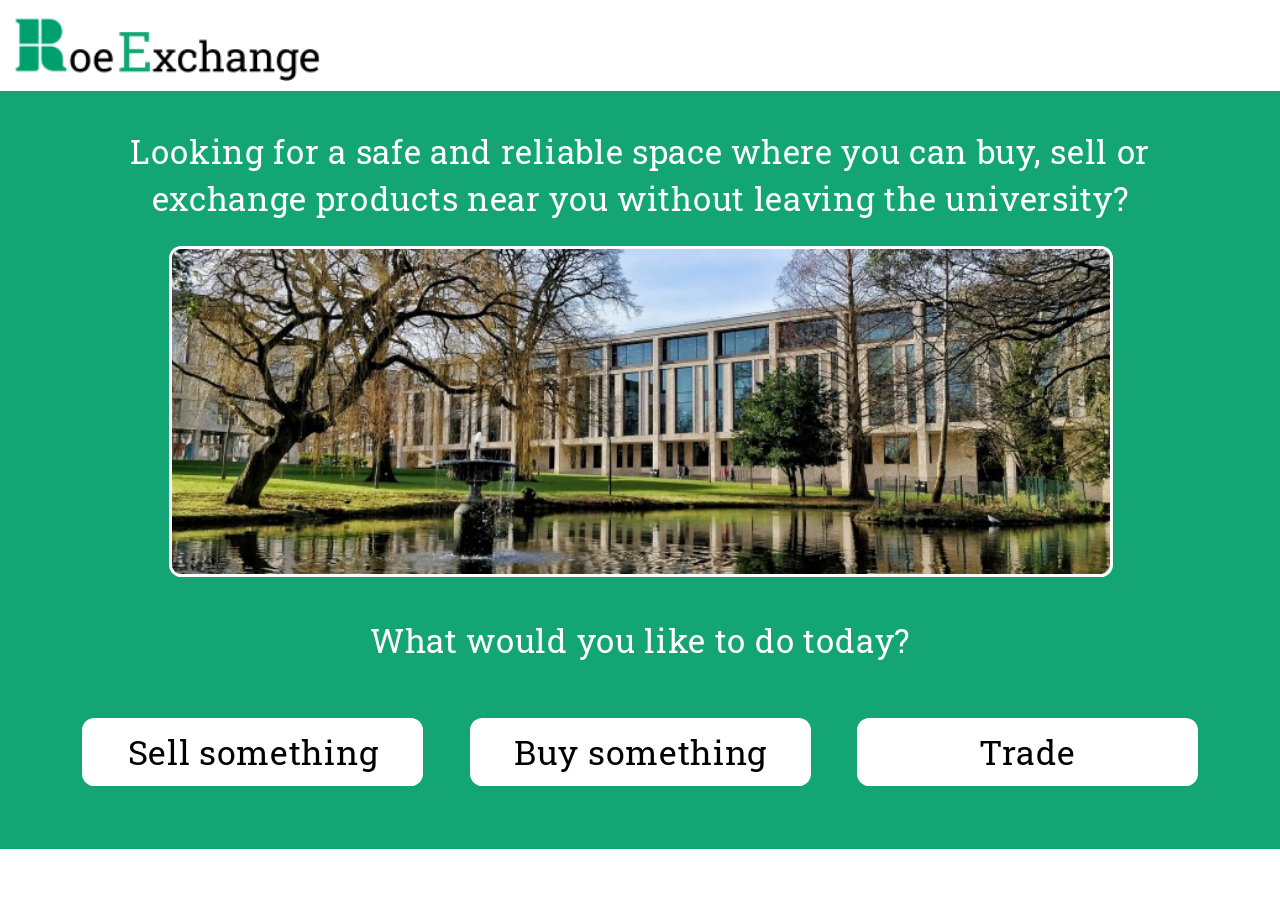
<file: index.html>
<!DOCTYPE html>
<html lang="en">
<head>
  <meta charset="UTF-8">
  <meta name="viewport" content="width=device-width, initial-scale=1.0">
  <title>RoeExchange | Buy, sell and trade at Roehampton</title>
  <link rel="icon" href="images/logo.png">
  <link rel="preconnect" href="https://fonts.googleapis.com">
  <link href="https://fonts.googleapis.com/css2?family=Roboto+Slab:wght@400;500&display=swap" rel="stylesheet">
  <link rel="stylesheet" href="css/styles.css">
</head>
<body data-w="1040" data-h="690">
  <div class="screen">
    <header class="bar" style="height: 74px;">
      <a href="index.html"><img class="logo" src="images/logo.png" alt="RoeExchange" style="left: 10px; top: 12px; width: 255px;"></a>
    </header>

    <p class="a c" style="left: 0; top: 104px; width: 1040px; font-size: 27px; line-height: 38px;">
      Looking for a safe and reliable space where you can buy, sell or<br>
      exchange products near you without leaving the university?
    </p>

    <div class="box" style="left: 137px; top: 200px; width: 767px; height: 269px; border: 3px solid #fff; border-radius: 10px;">
      <img src="images/campus.jpg" alt="University of Roehampton campus by the lake">
    </div>

    <p class="a c" style="left: 0; top: 501px; width: 1040px; font-size: 27px; line-height: 38px;">What would you like to do today?</p>

    <a href="sell.html" class="btn btn-w" data-needs-account style="left: 67px; top: 583px; width: 277px; height: 56px; border-radius: 10px; font-size: 28px;">Sell something</a>
    <a href="store.html" class="btn btn-w" data-needs-account style="left: 382px; top: 583px; width: 277px; height: 56px; border-radius: 10px; font-size: 28px;">Buy something</a>
    <a href="trade.html" class="btn btn-w" data-needs-account style="left: 696px; top: 583px; width: 277px; height: 56px; border-radius: 10px; font-size: 28px;">Trade</a>
  </div>

  <script src="js/main.js"></script>
</body>
</html>
</file>
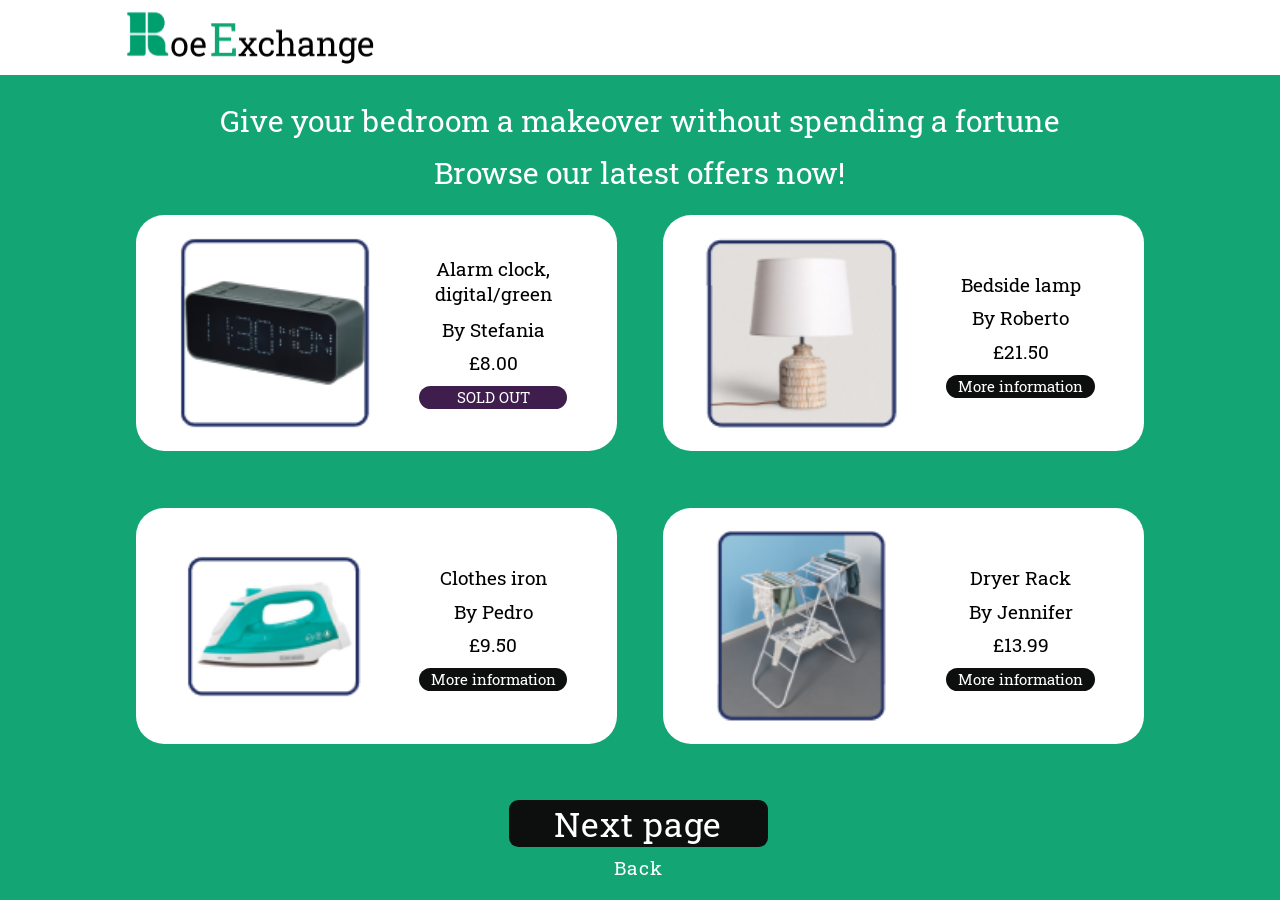
<file: bedroom.html>
<!DOCTYPE html>
<html lang="en">
<head>
  <meta charset="UTF-8">
  <meta name="viewport" content="width=device-width, initial-scale=1.0">
  <title>Bedroom | RoeExchange</title>
  <link rel="icon" href="images/logo.png">
  <link rel="preconnect" href="https://fonts.googleapis.com">
  <link href="https://fonts.googleapis.com/css2?family=Roboto+Slab:wght@400;500&display=swap" rel="stylesheet">
  <link rel="stylesheet" href="css/styles.css">
</head>
<body data-w="674" data-h="577">
  <div class="screen">
    <header class="bar" style="height: 48px;">
      <a href="index.html"><img class="logo" src="images/logo.png" alt="RoeExchange" style="left: 6px; top: 6px; width: 164px;"></a>
    </header>

    <h1 class="a c tight nowrap" style="left: 0; top: 61px; width: 674px; font-size: 19.5px; font-weight: 400; line-height: 33px;">Give your bedroom a makeover without spending a fortune<br>Browse our latest offers now!</h1>

    <article class="card" style="left: 14px; top: 138px;">
      <div class="pic"><img src="images/alarm-clock.png" alt="Digital alarm clock"></div>
      <div class="info">
        <h2 style="font-size: 12.5px; font-weight: 400; line-height: 16px; margin-bottom: 4px;">Alarm clock,<br>digital/green</h2>
        <p>By Stefania</p>
        <p>&pound;8.00</p>
        <span class="btn btn-sold">Sold out</span>
      </div>
    </article>
    <article class="card" style="left: 352px; top: 138px;">
      <div class="pic"><img src="images/lamp.png" alt="Bedside lamp with ceramic base"></div>
      <div class="info">
        <h2 style="font-size: 12.5px; font-weight: 400;">Bedside lamp</h2>
        <p>By Roberto</p>
        <p>&pound;21.50</p>
        <a href="product.html?id=lamp" class="btn btn-b">More information</a>
      </div>
    </article>
    <article class="card" style="left: 14px; top: 326px;">
      <div class="pic"><img src="images/iron.png" alt="Turquoise clothes iron"></div>
      <div class="info">
        <h2 style="font-size: 12.5px; font-weight: 400;">Clothes iron</h2>
        <p>By Pedro</p>
        <p>&pound;9.50</p>
        <a href="product.html?id=iron" class="btn btn-b">More information</a>
      </div>
    </article>
    <article class="card" style="left: 352px; top: 326px;">
      <div class="pic"><img src="images/dryer-rack.png" alt="Folding clothes dryer rack"></div>
      <div class="info">
        <h2 style="font-size: 12.5px; font-weight: 400;">Dryer Rack</h2>
        <p>By Jennifer</p>
        <p>&pound;13.99</p>
        <a href="product.html?id=dryer-rack" class="btn btn-b">More information</a>
      </div>
    </article>
    <a href="clothing.html" class="btn btn-b" style="left: 253px; top: 513px; width: 166px; height: 30px; border-radius: 6px; font-size: 22px;">Next page</a>
    <a href="store.html" class="a c small-link" style="left: 286px; top: 549px; width: 100px; font-size: 12px; line-height: 15px;">Back</a>
  </div>

  <script src="js/main.js"></script>
</body>
</html>
</file>
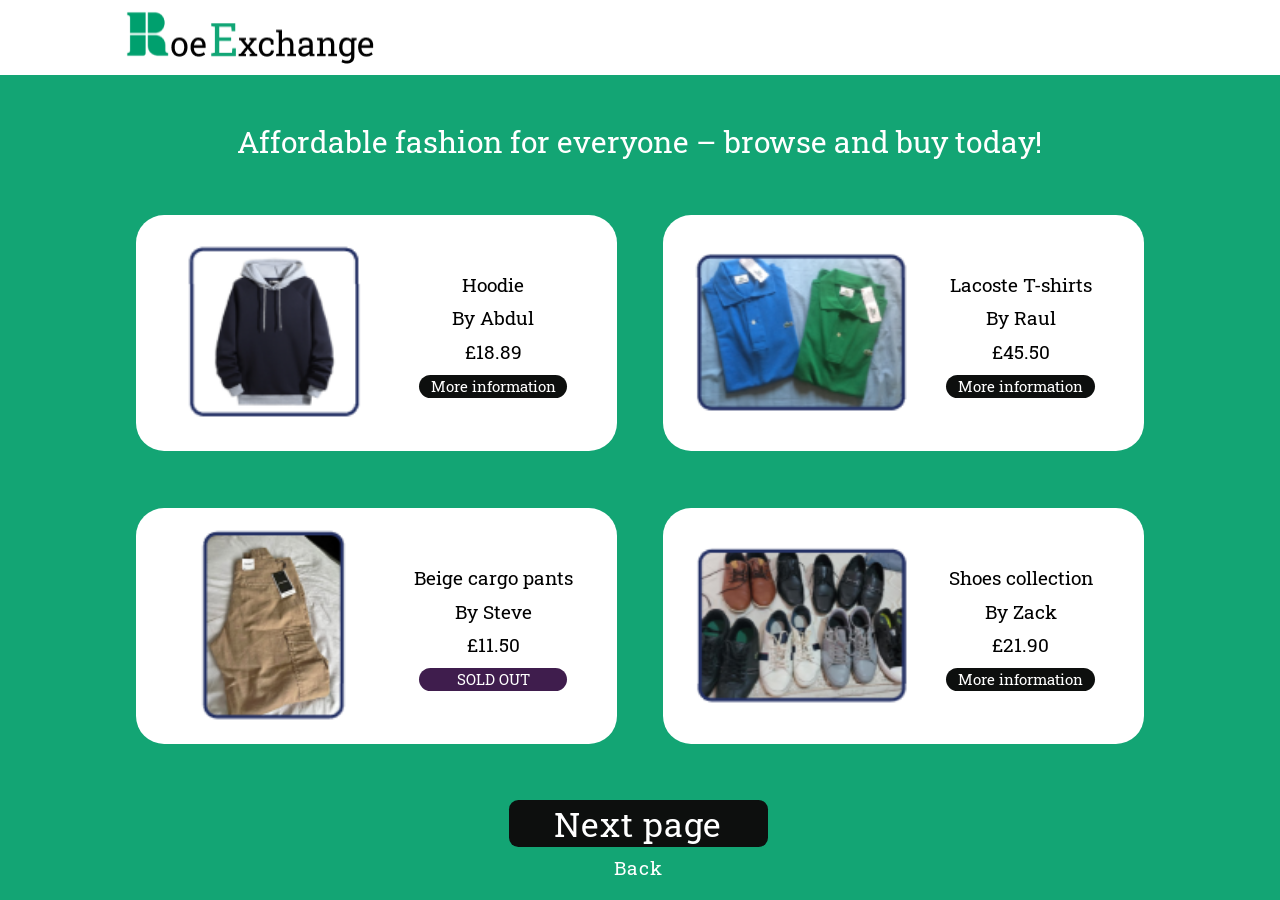
<file: clothing.html>
<!DOCTYPE html>
<html lang="en">
<head>
  <meta charset="UTF-8">
  <meta name="viewport" content="width=device-width, initial-scale=1.0">
  <title>Clothing | RoeExchange</title>
  <link rel="icon" href="images/logo.png">
  <link rel="preconnect" href="https://fonts.googleapis.com">
  <link href="https://fonts.googleapis.com/css2?family=Roboto+Slab:wght@400;500&display=swap" rel="stylesheet">
  <link rel="stylesheet" href="css/styles.css">
</head>
<body data-w="674" data-h="577">
  <div class="screen">
    <header class="bar" style="height: 48px;">
      <a href="index.html"><img class="logo" src="images/logo.png" alt="RoeExchange" style="left: 6px; top: 6px; width: 164px;"></a>
    </header>

    <h1 class="a c tight nowrap" style="left: 0; top: 79px; width: 674px; font-size: 19.5px; font-weight: 400; line-height: 24px;">Affordable fashion for everyone &ndash; browse and buy today!</h1>

    <article class="card" style="left: 14px; top: 138px;">
      <div class="pic"><img src="images/hoodie.png" alt="Navy hoodie with grey hood"></div>
      <div class="info">
        <h2 style="font-size: 12.5px; font-weight: 400;">Hoodie</h2>
        <p>By Abdul</p>
        <p>&pound;18.89</p>
        <a href="product.html?id=hoodie" class="btn btn-b">More information</a>
      </div>
    </article>
    <article class="card" style="left: 352px; top: 138px;">
      <div class="pic"><img src="images/lacoste.png" alt="Blue and green Lacoste polo shirts"></div>
      <div class="info">
        <h2 style="font-size: 12.5px; font-weight: 400;">Lacoste T-shirts</h2>
        <p>By Raul</p>
        <p>&pound;45.50</p>
        <a href="product.html?id=lacoste" class="btn btn-b">More information</a>
      </div>
    </article>
    <article class="card" style="left: 14px; top: 326px;">
      <div class="pic"><img src="images/cargo-pants.png" alt="Beige cargo trousers"></div>
      <div class="info">
        <h2 style="font-size: 12.5px; font-weight: 400;">Beige cargo pants</h2>
        <p>By Steve</p>
        <p>&pound;11.50</p>
        <span class="btn btn-sold">Sold out</span>
      </div>
    </article>
    <article class="card" style="left: 352px; top: 326px;">
      <div class="pic"><img src="images/shoes.png" alt="A collection of shoes"></div>
      <div class="info">
        <h2 style="font-size: 12.5px; font-weight: 400;">Shoes collection</h2>
        <p>By Zack</p>
        <p>&pound;21.90</p>
        <a href="product.html?id=shoes" class="btn btn-b">More information</a>
      </div>
    </article>
    <a href="gadgets.html" class="btn btn-b" style="left: 253px; top: 513px; width: 166px; height: 30px; border-radius: 6px; font-size: 22px;">Next page</a>
    <a href="store.html" class="a c small-link" style="left: 286px; top: 549px; width: 100px; font-size: 12px; line-height: 15px;">Back</a>
  </div>

  <script src="js/main.js"></script>
</body>
</html>
</file>
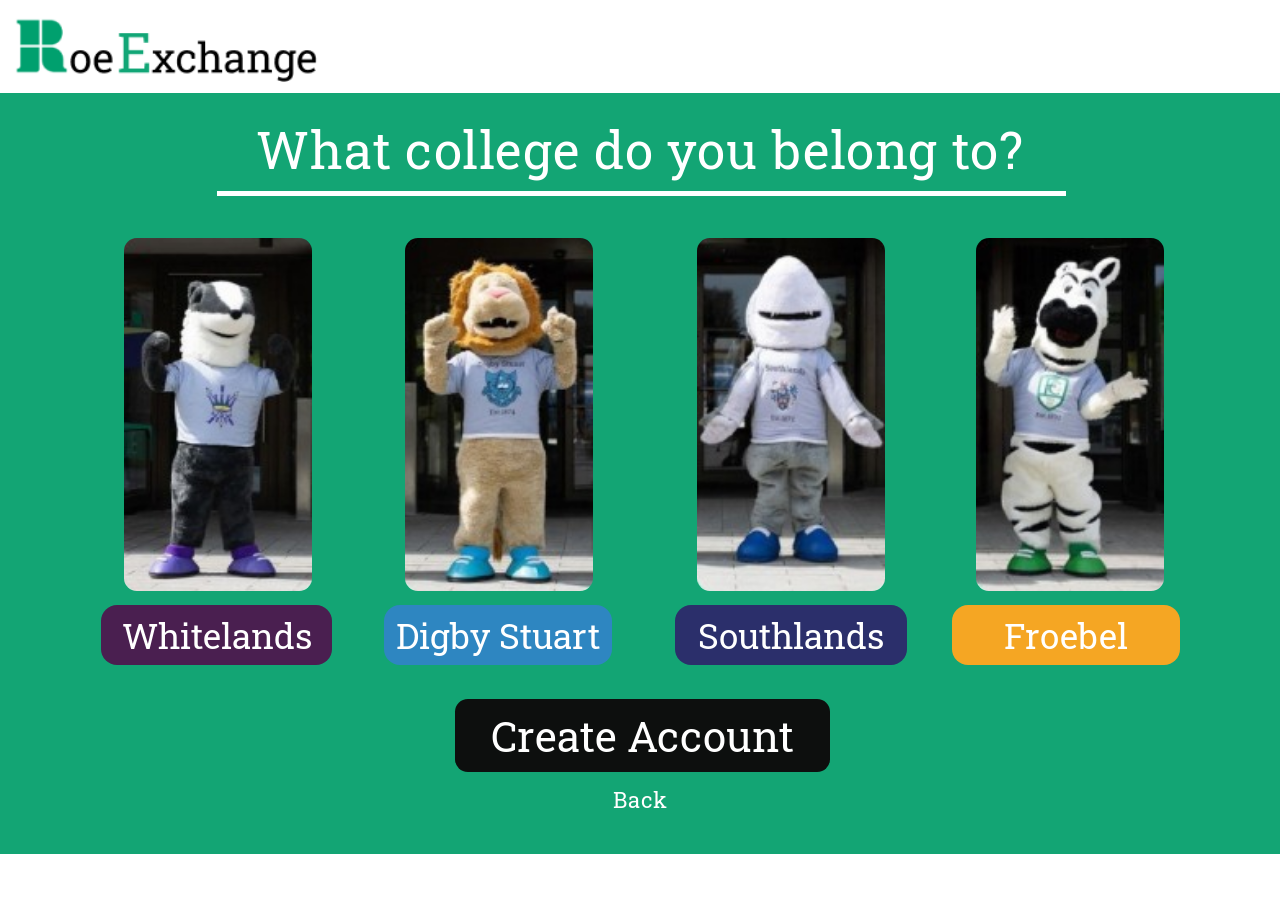
<file: college.html>
<!DOCTYPE html>
<html lang="en">
<head>
  <meta charset="UTF-8">
  <meta name="viewport" content="width=device-width, initial-scale=1.0">
  <title>Your college | RoeExchange</title>
  <link rel="icon" href="images/logo.png">
  <link rel="preconnect" href="https://fonts.googleapis.com">
  <link href="https://fonts.googleapis.com/css2?family=Roboto+Slab:wght@400;500&display=swap" rel="stylesheet">
  <link rel="stylesheet" href="css/styles.css">
</head>
<body data-w="797" data-h="532">
  <div class="screen">
    <header class="bar" style="height: 58px;">
      <a href="index.html"><img class="logo" src="images/logo.png" alt="RoeExchange" style="left: 8px; top: 10px; width: 193px;"></a>
    </header>

    <h1 class="a c" style="left: 0; top: 73px; width: 797px; font-size: 32px; font-weight: 400; line-height: 40px;">What college do you belong to?</h1>
    <div class="line" style="left: 135px; top: 119px; width: 529px; height: 3px;"></div>

    <form id="college-form" novalidate>
      <button type="button" class="college" data-college="Whitelands" style="left: 63px; top: 148px; width: 144px; height: 266px;">
        <img src="images/college-whitelands.jpg" alt="Whitelands mascot, a badger" style="left: 14px;">
        <span class="c-whitelands">Whitelands</span>
      </button>
      <button type="button" class="college" data-college="Digby Stuart" style="left: 239px; top: 148px; width: 142px; height: 266px;">
        <img src="images/college-digby.jpg" alt="Digby Stuart mascot, a lion" style="left: 13px;">
        <span class="c-digby">Digby Stuart</span>
      </button>
      <button type="button" class="college" data-college="Southlands" style="left: 420px; top: 148px; width: 145px; height: 266px;">
        <img src="images/college-southlands.jpg" alt="Southlands mascot, a shark" style="left: 14px;">
        <span class="c-southlands">Southlands</span>
      </button>
      <button type="button" class="college" data-college="Froebel" style="left: 593px; top: 148px; width: 142px; height: 266px;">
        <img src="images/college-froebel.jpg" alt="Froebel mascot, a zebra" style="left: 15px;">
        <span class="c-froebel">Froebel</span>
      </button>

      <button type="submit" class="btn btn-b" style="left: 283px; top: 435px; width: 234px; height: 46px; border-radius: 8px; font-size: 26px;">Create Account</button>
      <a href="details.html" class="a c small-link" data-keep-next style="left: 349px; top: 489px; width: 100px; font-size: 14px; line-height: 18px;">Back</a>

      <p class="a c form-error" style="left: 0; top: 512px; width: 797px; font-size: 12px;">Please choose your college.</p>
    </form>
  </div>

  <script src="js/main.js"></script>
</body>
</html>
</file>
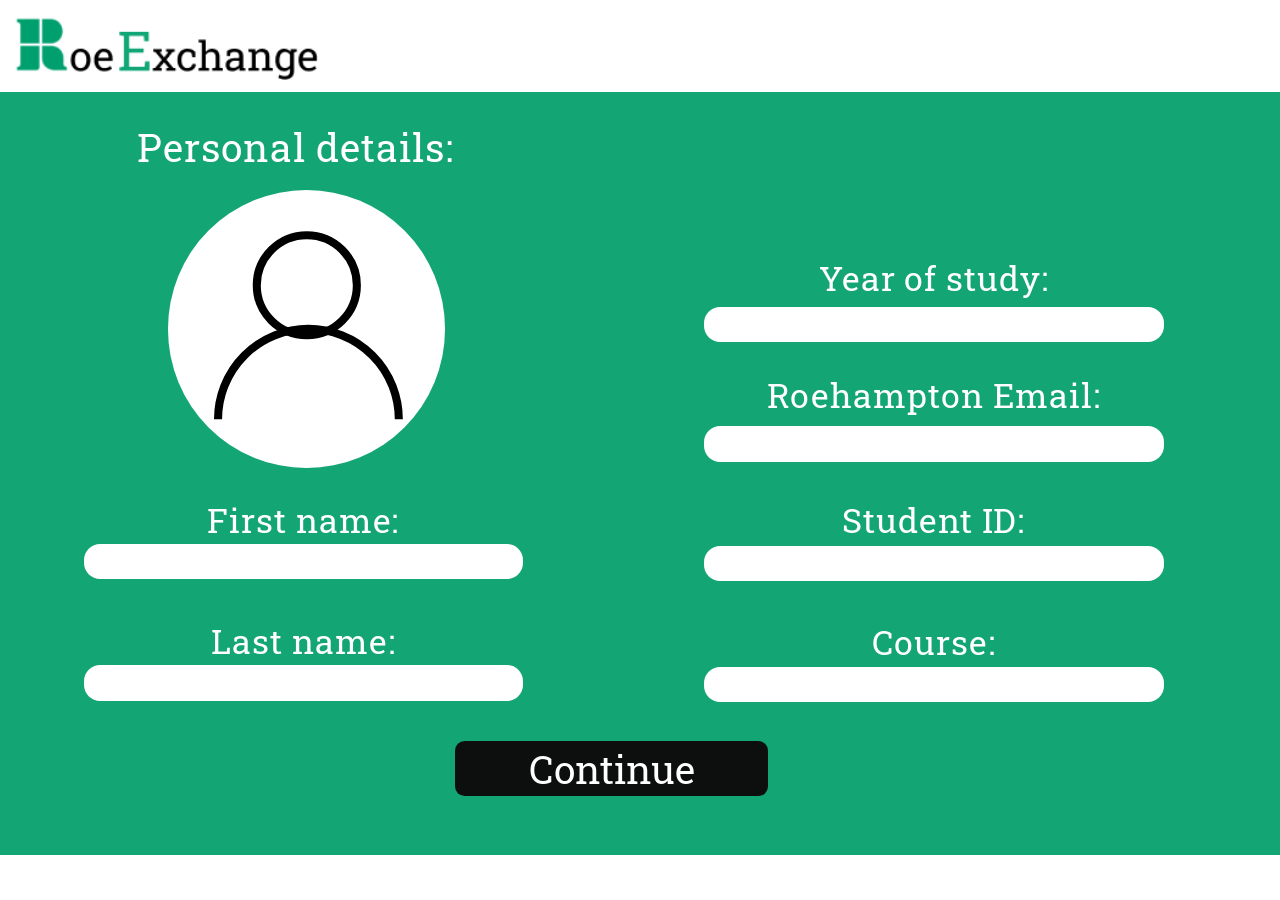
<file: details.html>
<!DOCTYPE html>
<html lang="en">
<head>
  <meta charset="UTF-8">
  <meta name="viewport" content="width=device-width, initial-scale=1.0">
  <title>Personal details | RoeExchange</title>
  <link rel="icon" href="images/logo.png">
  <link rel="preconnect" href="https://fonts.googleapis.com">
  <link href="https://fonts.googleapis.com/css2?family=Roboto+Slab:wght@400;500&display=swap" rel="stylesheet">
  <link rel="stylesheet" href="css/styles.css">
</head>
<body data-w="793" data-h="530">
  <div class="screen">
    <header class="bar" style="height: 57px;">
      <a href="index.html"><img class="logo" src="images/logo.png" alt="RoeExchange" style="left: 8px; top: 9px; width: 193px;"></a>
    </header>

    <form id="details-form" novalidate>
      <h1 class="a c" style="left: 33px; top: 76px; width: 300px; font-size: 24px; font-weight: 400; line-height: 30px;">Personal details:</h1>

      <!-- profile picture: click to choose one -->
      <label class="upload" id="avatar" title="Add a profile picture" style="left: 104px; top: 118px; width: 172px; height: 172px; border-radius: 50%;">
        <svg viewBox="0 0 172 172" fill="none" stroke="#000" stroke-width="5" aria-hidden="true" style="width: 100%; height: 100%;">
          <circle cx="86" cy="59" r="31"/>
          <path d="M31 142a56 56 0 0 1 112 0"/>
        </svg>
        <input type="file" accept="image/*" data-preview="avatar" aria-label="Profile picture">
      </label>

      <!-- left column -->
      <label for="first-name" class="a c" style="left: 52px; top: 309px; width: 272px; font-size: 21px; line-height: 26px;">First name:</label>
      <input class="pill" id="first-name" name="firstName" type="text" autocomplete="given-name" required
        style="left: 52px; top: 337px; width: 272px; height: 22px; border-radius: 10px; font-size: 13px;">

      <label for="last-name" class="a c" style="left: 52px; top: 384px; width: 272px; font-size: 21px; line-height: 26px;">Last name:</label>
      <input class="pill" id="last-name" name="lastName" type="text" autocomplete="family-name" required
        style="left: 52px; top: 412px; width: 272px; height: 22px; border-radius: 10px; font-size: 13px;">

      <!-- right column -->
      <label for="year" class="a c" style="left: 436px; top: 159px; width: 285px; font-size: 21px; line-height: 26px;">Year of study:</label>
      <select class="pill" id="year" name="year" required
        style="left: 436px; top: 190px; width: 285px; height: 22px; border-radius: 10px; font-size: 13px;">
        <option value=""></option>
        <option>Foundation year</option>
        <option>Year 1</option>
        <option>Year 2</option>
        <option>Year 3</option>
        <option>Postgraduate</option>
      </select>

      <label for="email" class="a c" style="left: 436px; top: 232px; width: 285px; font-size: 21px; line-height: 26px;">Roehampton Email:</label>
      <input class="pill" id="email" name="email" type="email" pattern=".+@roehampton\.ac\.uk"
        title="Use your @roehampton.ac.uk email" required
        style="left: 436px; top: 264px; width: 285px; height: 22px; border-radius: 10px; font-size: 13px;">

      <label for="student-id" class="a c" style="left: 436px; top: 309px; width: 285px; font-size: 21px; line-height: 26px;">Student ID:</label>
      <input class="pill" id="student-id" name="studentId" type="text" required
        style="left: 436px; top: 338px; width: 285px; height: 22px; border-radius: 10px; font-size: 13px;">

      <label for="course" class="a c" style="left: 436px; top: 385px; width: 285px; font-size: 21px; line-height: 26px;">Course:</label>
      <input class="pill" id="course" name="course" type="text" required
        style="left: 436px; top: 413px; width: 285px; height: 22px; border-radius: 10px; font-size: 13px;">

      <button type="submit" class="btn btn-b" style="left: 282px; top: 459px; width: 194px; height: 34px; border-radius: 6px; font-size: 24px;">Continue</button>

      <p class="a c form-error" style="left: 0; top: 503px; width: 793px; font-size: 12px;">Please fill in every field. Your email must end in @roehampton.ac.uk</p>
    </form>
  </div>

  <script src="js/main.js"></script>
</body>
</html>
</file>
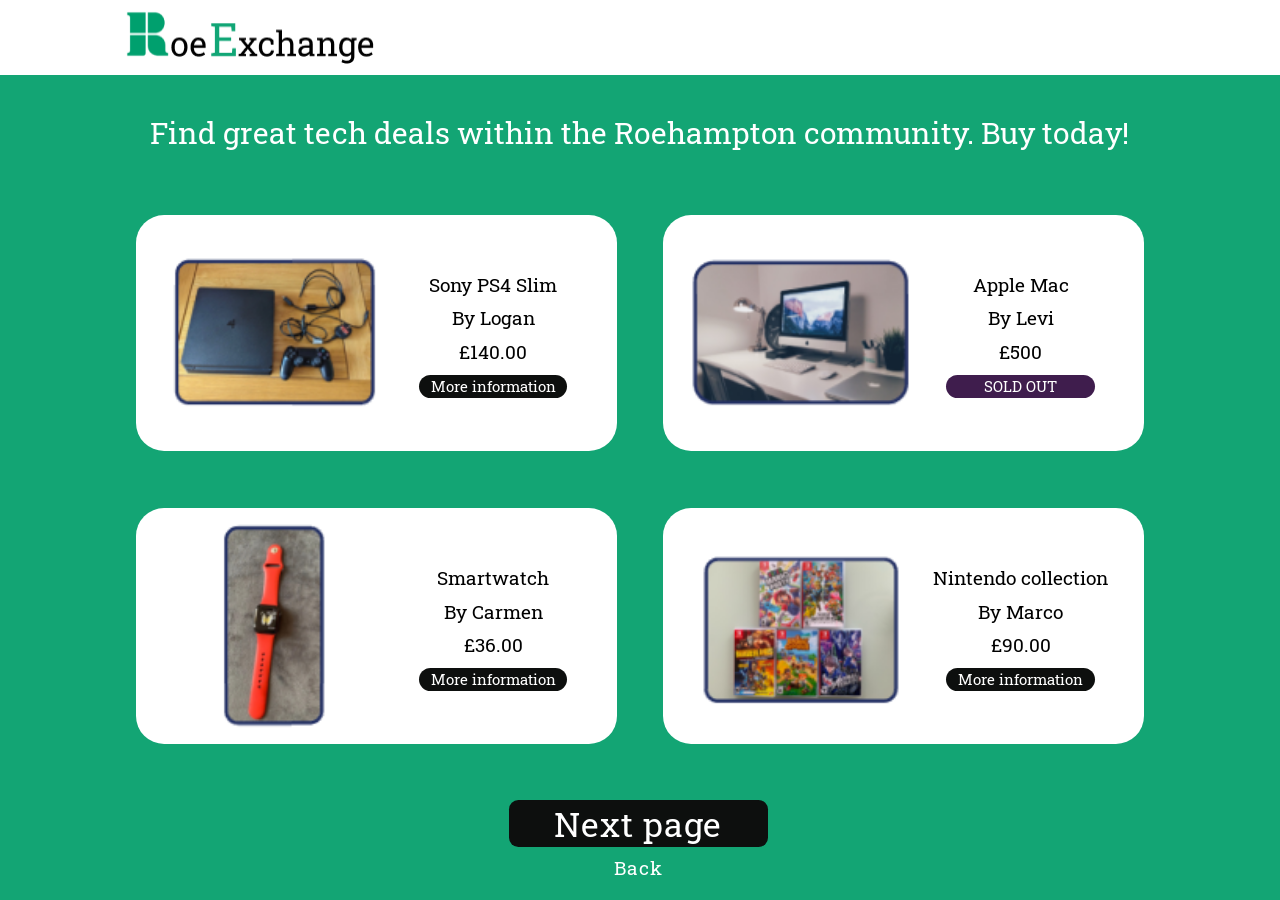
<file: gadgets.html>
<!DOCTYPE html>
<html lang="en">
<head>
  <meta charset="UTF-8">
  <meta name="viewport" content="width=device-width, initial-scale=1.0">
  <title>Gadgets | RoeExchange</title>
  <link rel="icon" href="images/logo.png">
  <link rel="preconnect" href="https://fonts.googleapis.com">
  <link href="https://fonts.googleapis.com/css2?family=Roboto+Slab:wght@400;500&display=swap" rel="stylesheet">
  <link rel="stylesheet" href="css/styles.css">
</head>
<body data-w="674" data-h="577">
  <div class="screen">
    <header class="bar" style="height: 48px;">
      <a href="index.html"><img class="logo" src="images/logo.png" alt="RoeExchange" style="left: 6px; top: 6px; width: 164px;"></a>
    </header>

    <h1 class="a c tight nowrap" style="left: 0; top: 73px; width: 674px; font-size: 19.5px; font-weight: 400; line-height: 24px;">Find great tech deals within the Roehampton community. Buy today!</h1>

    <article class="card" style="left: 14px; top: 138px;">
      <div class="pic"><img src="images/ps4.png" alt="PS4 Slim console with controller"></div>
      <div class="info">
        <h2 style="font-size: 12.5px; font-weight: 400;">Sony PS4 Slim</h2>
        <p>By Logan</p>
        <p>&pound;140.00</p>
        <a href="product.html?id=ps4" class="btn btn-b">More information</a>
      </div>
    </article>
    <article class="card" style="left: 352px; top: 138px;">
      <div class="pic"><img src="images/mac.png" alt="iMac on a desk"></div>
      <div class="info">
        <h2 style="font-size: 12.5px; font-weight: 400;">Apple Mac</h2>
        <p>By Levi</p>
        <p>&pound;500</p>
        <span class="btn btn-sold">Sold out</span>
      </div>
    </article>
    <article class="card" style="left: 14px; top: 326px;">
      <div class="pic"><img src="images/smartwatch.png" alt="Red smartwatch"></div>
      <div class="info">
        <h2 style="font-size: 12.5px; font-weight: 400;">Smartwatch</h2>
        <p>By Carmen</p>
        <p>&pound;36.00</p>
        <a href="product.html?id=smartwatch" class="btn btn-b">More information</a>
      </div>
    </article>
    <article class="card" style="left: 352px; top: 326px;">
      <div class="pic"><img src="images/nintendo.png" alt="Nintendo Switch games"></div>
      <div class="info">
        <h2 style="font-size: 12.5px; font-weight: 400;">Nintendo collection</h2>
        <p>By Marco</p>
        <p>&pound;90.00</p>
        <a href="product.html?id=nintendo" class="btn btn-b">More information</a>
      </div>
    </article>
    <a href="kitchen.html" class="btn btn-b" style="left: 253px; top: 513px; width: 166px; height: 30px; border-radius: 6px; font-size: 22px;">Next page</a>
    <a href="store.html" class="a c small-link" style="left: 286px; top: 549px; width: 100px; font-size: 12px; line-height: 15px;">Back</a>
  </div>

  <script src="js/main.js"></script>
</body>
</html>
</file>
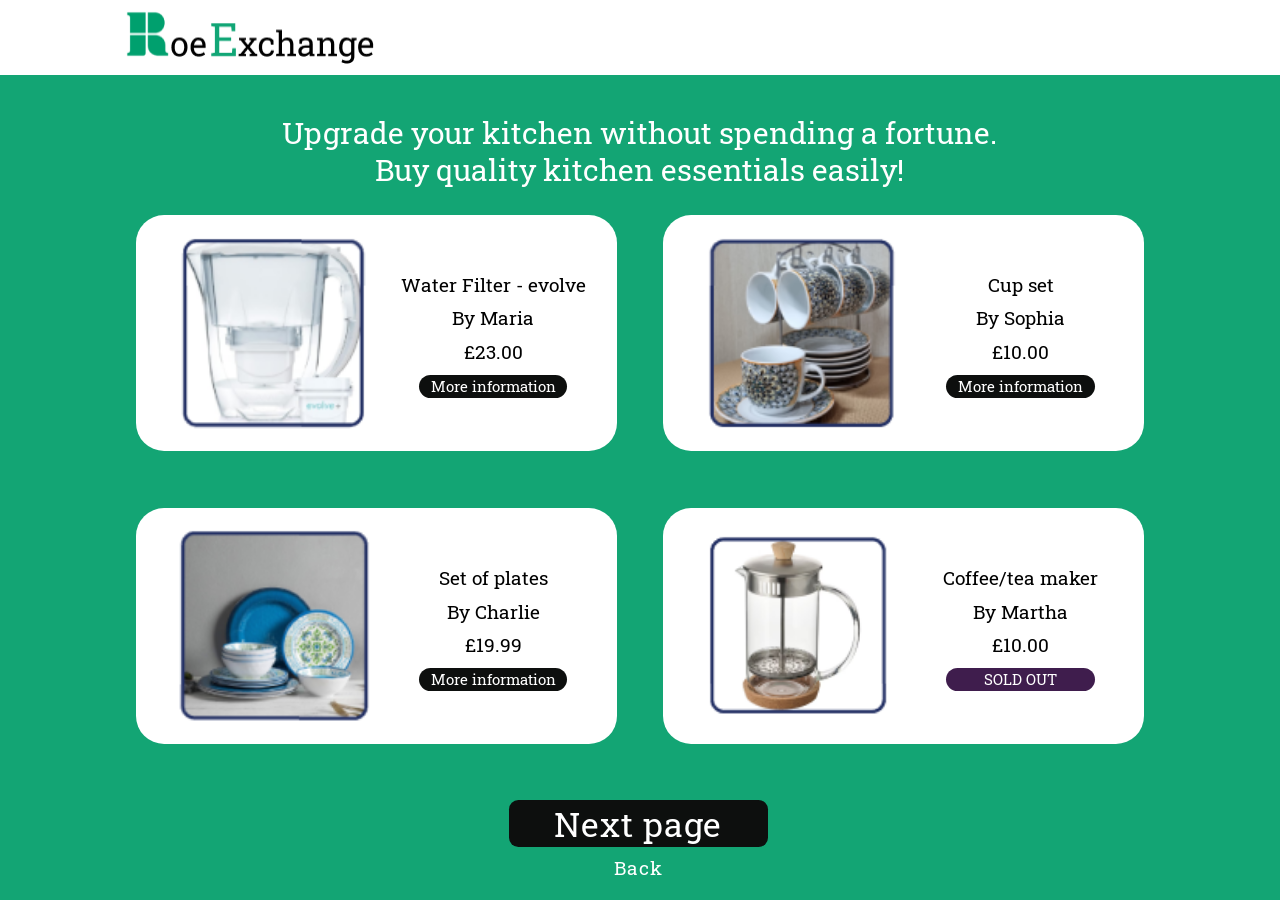
<file: kitchen.html>
<!DOCTYPE html>
<html lang="en">
<head>
  <meta charset="UTF-8">
  <meta name="viewport" content="width=device-width, initial-scale=1.0">
  <title>Kitchen | RoeExchange</title>
  <link rel="icon" href="images/logo.png">
  <link rel="preconnect" href="https://fonts.googleapis.com">
  <link href="https://fonts.googleapis.com/css2?family=Roboto+Slab:wght@400;500&display=swap" rel="stylesheet">
  <link rel="stylesheet" href="css/styles.css">
</head>
<body data-w="674" data-h="577">
  <div class="screen">
    <header class="bar" style="height: 48px;">
      <a href="index.html"><img class="logo" src="images/logo.png" alt="RoeExchange" style="left: 6px; top: 6px; width: 164px;"></a>
    </header>

    <h1 class="a c tight nowrap" style="left: 0; top: 73px; width: 674px; font-size: 19.5px; font-weight: 400; line-height: 24px;">Upgrade your kitchen without spending a fortune.<br>Buy quality kitchen essentials easily!</h1>

    <article class="card" style="left: 14px; top: 138px;">
      <div class="pic"><img src="images/water-filter.png" alt="Evolve+ water filter jug"></div>
      <div class="info">
        <h2 style="font-size: 12.5px; font-weight: 400;">Water Filter - evolve</h2>
        <p>By Maria</p>
        <p>&pound;23.00</p>
        <a href="product.html?id=water-filter" class="btn btn-b">More information</a>
      </div>
    </article>
    <article class="card" style="left: 352px; top: 138px;">
      <div class="pic"><img src="images/cups.png" alt="Patterned cup set on a stand"></div>
      <div class="info">
        <h2 style="font-size: 12.5px; font-weight: 400;">Cup set</h2>
        <p>By Sophia</p>
        <p>&pound;10.00</p>
        <a href="product.html?id=cups" class="btn btn-b">More information</a>
      </div>
    </article>
    <article class="card" style="left: 14px; top: 326px;">
      <div class="pic"><img src="images/plates.png" alt="Blue and white plates"></div>
      <div class="info">
        <h2 style="font-size: 12.5px; font-weight: 400;">Set of plates</h2>
        <p>By Charlie</p>
        <p>&pound;19.99</p>
        <a href="product.html?id=plates" class="btn btn-b">More information</a>
      </div>
    </article>
    <article class="card" style="left: 352px; top: 326px;">
      <div class="pic"><img src="images/coffee-maker.png" alt="French press coffee maker"></div>
      <div class="info">
        <h2 style="font-size: 12.5px; font-weight: 400;">Coffee/tea maker</h2>
        <p>By Martha</p>
        <p>&pound;10.00</p>
        <span class="btn btn-sold">Sold out</span>
      </div>
    </article>
    <a href="bedroom.html" class="btn btn-b" style="left: 253px; top: 513px; width: 166px; height: 30px; border-radius: 6px; font-size: 22px;">Next page</a>
    <a href="store.html" class="a c small-link" style="left: 286px; top: 549px; width: 100px; font-size: 12px; line-height: 15px;">Back</a>
  </div>

  <script src="js/main.js"></script>
</body>
</html>
</file>
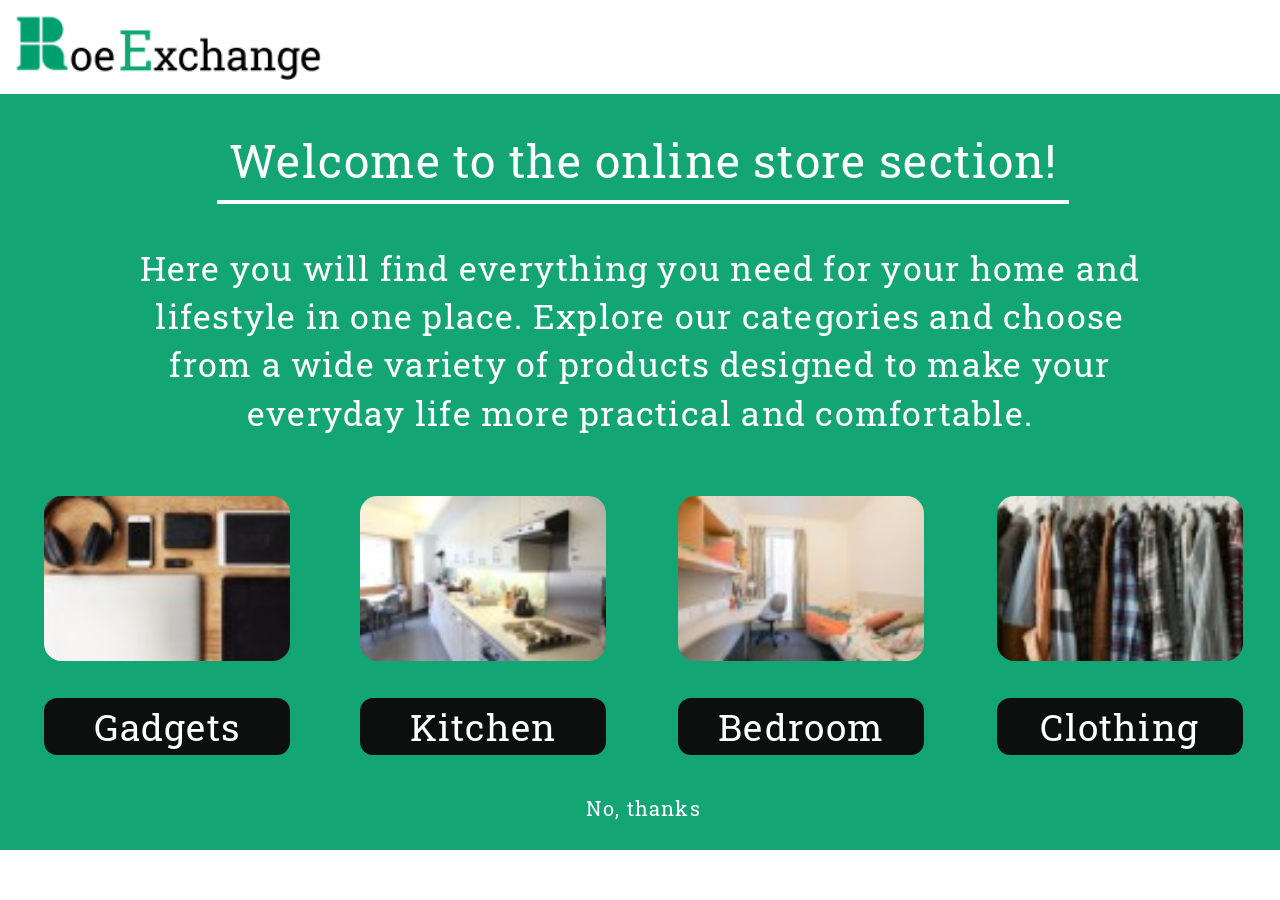
<file: product.html>
<!DOCTYPE html>
<html lang="en">
<head>
  <meta charset="UTF-8">
  <meta name="viewport" content="width=device-width, initial-scale=1.0">
  <title>Product | RoeExchange</title>
  <link rel="icon" href="images/logo.png">
  <link rel="preconnect" href="https://fonts.googleapis.com">
  <link href="https://fonts.googleapis.com/css2?family=Roboto+Slab:wght@400;500&display=swap" rel="stylesheet">
  <link rel="stylesheet" href="css/styles.css">
</head>
<body data-w="287" data-h="307">
  <!-- Filled in by js/main.js using the product list in js/data.js -->
  <div class="screen" id="product-detail">
    <header class="bar" style="height: 18px;">
      <a href="index.html"><img class="logo" src="images/logo.png" alt="RoeExchange" style="left: 1px; top: 1px; width: 82px;"></a>
    </header>

    <div class="a" style="left: 10px; top: 36px; width: 266px; height: 239px; background: #fff; border-radius: 10px;"></div>

    <div class="a" style="left: 24px; top: 46px; width: 141px; height: 124px; display: flex; align-items: center; justify-content: center;">
      <img data-image src="" alt="" style="max-width: 141px; max-height: 124px; width: 100%; height: 100%; object-fit: contain;">
    </div>

    <!-- right column -->
    <div class="a c" style="left: 168px; top: 57px; width: 100px; color: #000;">
      <h2 class="d-head" style="font-weight: 400;">Seller Details</h2>
      <p class="d-val" data-field="seller"></p>
    </div>
    <div class="a c" style="left: 168px; top: 93px; width: 100px; color: #000;">
      <h2 class="d-head" style="font-weight: 400;" data-field="title"></h2>
      <p class="d-val" data-field="price"></p>
    </div>
    <div class="a c" style="left: 168px; top: 133px; width: 100px; color: #000;">
      <h2 class="d-head" style="font-weight: 400;">Product Condition</h2>
      <p class="d-val" data-field="condition"></p>
    </div>

    <!-- bottom row -->
    <div class="a c" style="left: 34px; top: 180px; width: 120px; color: #000;">
      <h2 class="d-head nowrap" style="font-weight: 400;">Description of the product</h2>
      <p class="d-val" data-field="description" style="width: 96px; margin: 5px auto 0;"></p>
    </div>
    <div class="a c" style="left: 163px; top: 180px; width: 110px; color: #000;">
      <h2 class="d-head nowrap" style="font-weight: 400;">Can it be negotiated?</h2>
      <p class="d-val" data-field="negotiable" style="margin-top: 5px;"></p>
    </div>
    <div class="a c" style="left: 168px; top: 218px; width: 100px; color: #000;">
      <h2 class="d-head" style="font-weight: 400;">Delivery Method</h2>
      <p class="d-val" data-field="delivery" style="width: 80px; margin: 5px auto 0;"></p>
    </div>

    <button type="button" class="btn btn-b" id="deal-btn" style="left: 109px; top: 284px; width: 69px; height: 14px; border-radius: 3px; font-size: 9px;">DEAL</button>
    <a href="store.html" class="a c small-link" data-back style="left: 124px; top: 299px; width: 40px; font-size: 4.5px; line-height: 6px;">Back</a>

    <div class="overlay" id="deal-msg">
      <div class="msg">
        <strong>Deal requested!</strong>
        We've let <span id="deal-seller"></span> know you're interested. You'll meet at:
        <em id="deal-place"></em>.
        <br>
        <button type="button" class="btn btn-b" data-close>OK</button>
      </div>
    </div>
  </div>

  <script src="js/data.js"></script>
  <script src="js/main.js"></script>
</body>
</html>
</file>
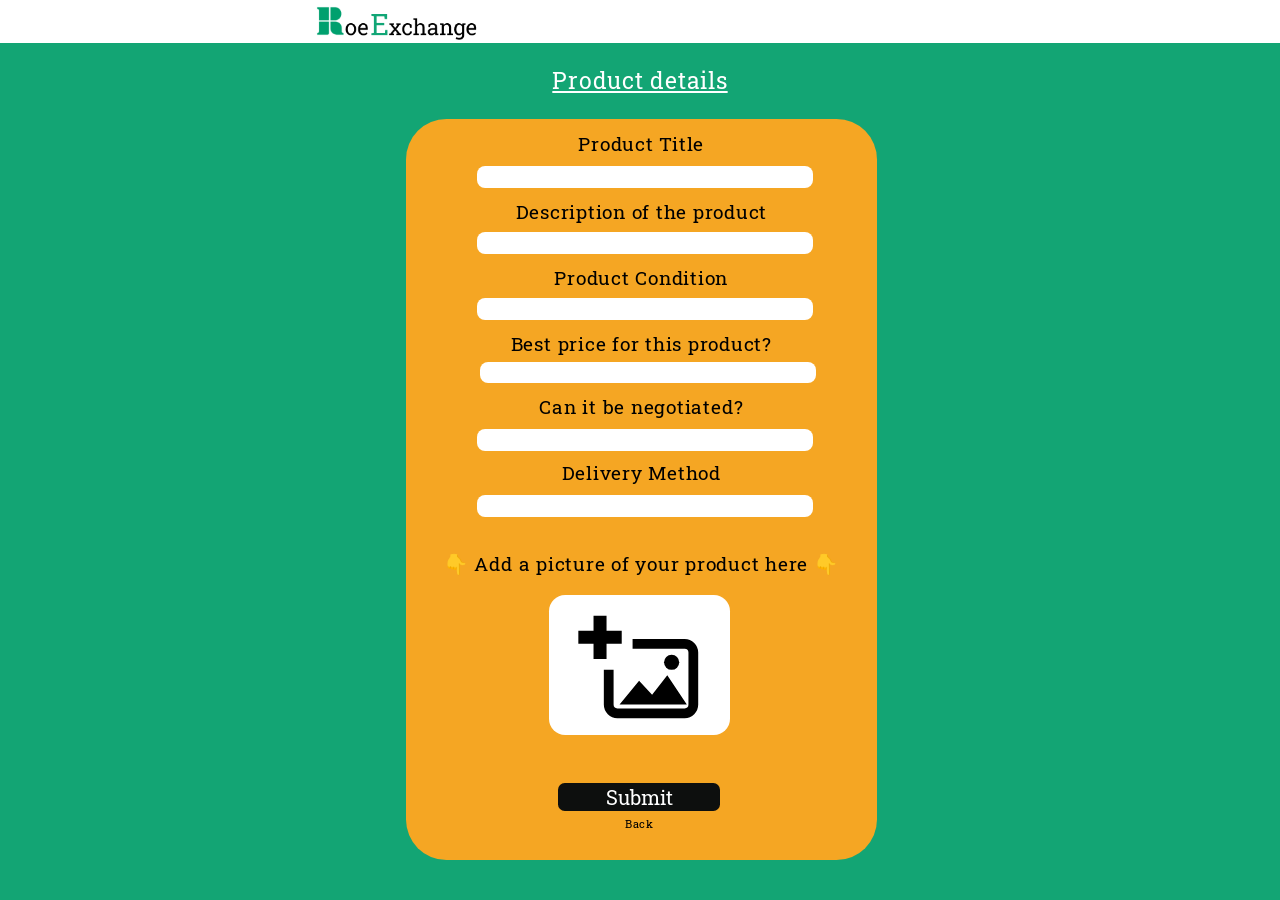
<file: sell-form.html>
<!DOCTYPE html>
<html lang="en">
<head>
  <meta charset="UTF-8">
  <meta name="viewport" content="width=device-width, initial-scale=1.0">
  <title>Product details | RoeExchange</title>
  <link rel="icon" href="images/logo.png">
  <link rel="preconnect" href="https://fonts.googleapis.com">
  <link href="https://fonts.googleapis.com/css2?family=Roboto+Slab:wght@400;500&display=swap" rel="stylesheet">
  <link rel="stylesheet" href="css/styles.css">
</head>
<body data-w="485" data-h="667">
  <div class="screen">
    <header class="bar" style="height: 32px;">
      <a href="index.html"><img class="logo" src="images/logo.png" alt="RoeExchange" style="left: 2px; top: 4px; width: 122px;"></a>
    </header>

    <h1 class="a c u" style="left: 0; top: 49px; width: 485px; font-size: 17px; font-weight: 400; line-height: 22px;">Product details</h1>

    <div class="a" style="left: 69px; top: 88px; width: 349px; height: 549px; background: var(--orange); border-radius: 30px;"></div>

    <form data-done="sell-done" novalidate style="color: #000;">
      <label for="title" class="a c" style="left: 69px; top: 98px; width: 349px; font-size: 14px; line-height: 18px;">Product Title</label>
      <input class="pill" id="title" name="title" type="text" required
        style="left: 122px; top: 123px; width: 249px; height: 16px; border-radius: 6px; font-size: 10px;">

      <label for="description" class="a c" style="left: 69px; top: 148px; width: 349px; font-size: 14px; line-height: 18px;">Description of the product</label>
      <input class="pill" id="description" name="description" type="text" required
        style="left: 122px; top: 172px; width: 249px; height: 16px; border-radius: 6px; font-size: 10px;">

      <label for="condition" class="a c" style="left: 69px; top: 197px; width: 349px; font-size: 14px; line-height: 18px;">Product Condition</label>
      <select class="pill" id="condition" name="condition" required
        style="left: 122px; top: 221px; width: 249px; height: 16px; border-radius: 6px; font-size: 10px; padding: 0 8px;">
        <option value=""></option>
        <option>Brand new</option>
        <option>Semi-used</option>
        <option>Used</option>
      </select>

      <label for="price" class="a c" style="left: 69px; top: 246px; width: 349px; font-size: 14px; line-height: 18px;">Best price for this product?</label>
      <input class="pill" id="price" name="price" type="number" min="0" step="0.01" required
        style="left: 124px; top: 268px; width: 249px; height: 16px; border-radius: 6px; font-size: 10px;">

      <label for="negotiable" class="a c" style="left: 69px; top: 293px; width: 349px; font-size: 14px; line-height: 18px;">Can it be negotiated?</label>
      <select class="pill" id="negotiable" name="negotiable" required
        style="left: 122px; top: 318px; width: 249px; height: 16px; border-radius: 6px; font-size: 10px; padding: 0 8px;">
        <option value=""></option>
        <option>Yes</option>
        <option>No</option>
      </select>

      <label for="delivery" class="a c" style="left: 69px; top: 342px; width: 349px; font-size: 14px; line-height: 18px;">Delivery Method</label>
      <input class="pill" id="delivery" name="delivery" type="text" required
        style="left: 122px; top: 367px; width: 249px; height: 16px; border-radius: 6px; font-size: 10px;">

      <p class="a c" style="left: 69px; top: 409px; width: 349px; font-size: 14px; line-height: 18px;">👇 Add a picture of your product here 👇</p>
      <label class="upload" id="sell-upload" title="Add a picture" style="left: 175px; top: 441px; width: 134px; height: 104px; border-radius: 12px;">
        <svg viewBox="0 0 120 100" aria-hidden="true">
          <path d="M24 4v40M4 24h40" stroke="#000" stroke-width="12"/>
          <path d="M54 30h48a8 8 0 0 1 8 8v48a8 8 0 0 1-8 8H40a8 8 0 0 1-8-8V54" fill="none" stroke="#000" stroke-width="9"/>
          <path d="M42 86l18-22 12 13 14-18 18 27z" fill="#000"/>
          <circle cx="90" cy="47" r="7" fill="#000"/>
        </svg>
        <input type="file" accept="image/*" data-preview="sell-upload" aria-label="Product picture">
      </label>

      <p class="a c form-error" style="left: 69px; top: 556px; width: 349px; color: #b3261e; font-size: 11px;">Please fill in every field.</p>

      <button type="submit" class="btn btn-b" style="left: 182px; top: 580px; width: 120px; height: 21px; border-radius: 5px; font-size: 15px;">Submit</button>
      <a href="sell.html" class="a c small-link" style="left: 192px; top: 606px; width: 100px; font-size: 8px; line-height: 10px;">Back</a>
    </form>

    <div class="overlay" id="sell-done">
      <div class="msg">
        <strong>Your product is listed!</strong>
        Other Roehampton students can now see it in the store. We'll let you know when someone wants to make a deal.
        <br>
        <a href="index.html" class="btn btn-b">Back to home</a>
      </div>
    </div>
  </div>

  <script src="js/main.js"></script>
</body>
</html>
</file>
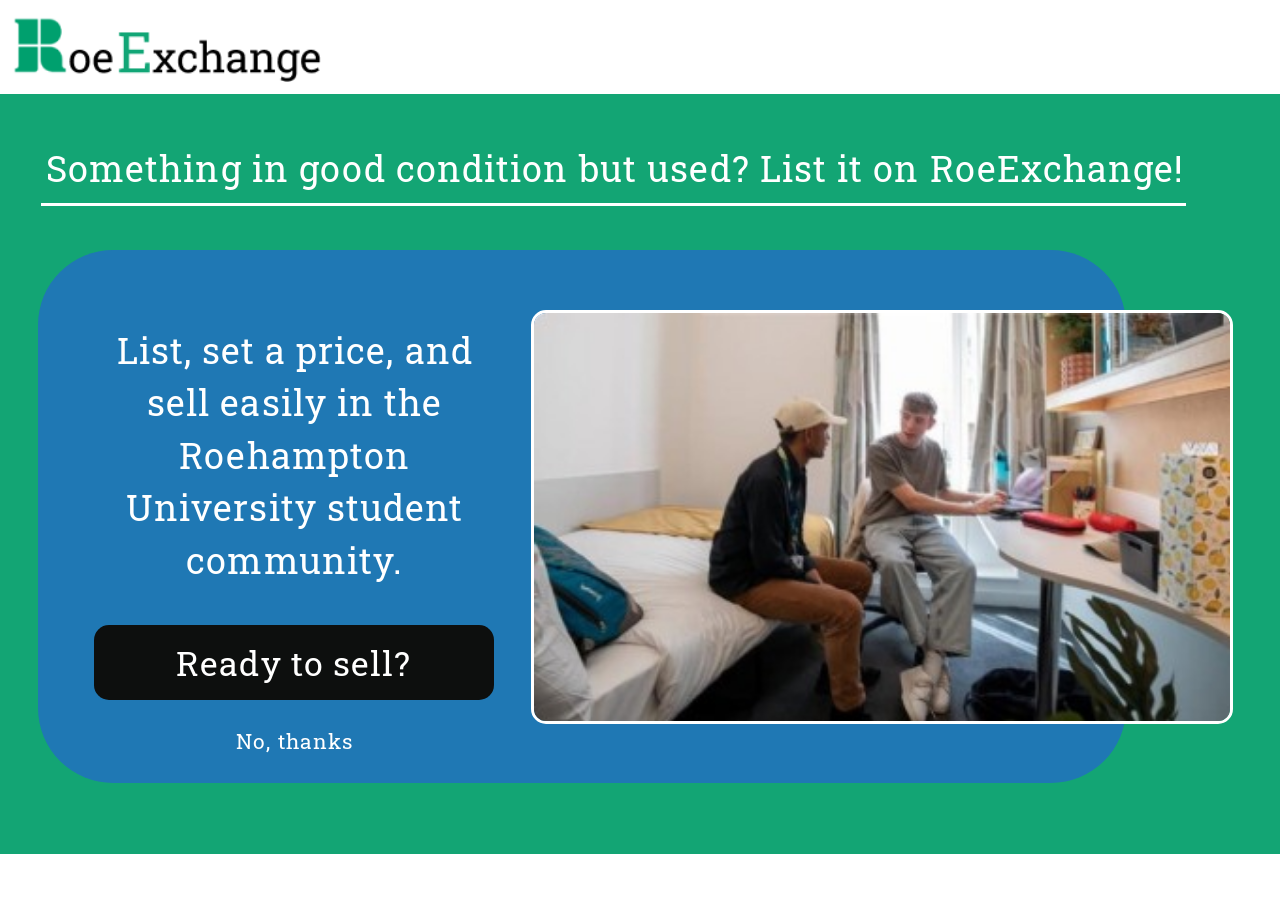
<file: sell.html>
<!DOCTYPE html>
<html lang="en">
<head>
  <meta charset="UTF-8">
  <meta name="viewport" content="width=device-width, initial-scale=1.0">
  <title>Sell | RoeExchange</title>
  <link rel="icon" href="images/logo.png">
  <link rel="preconnect" href="https://fonts.googleapis.com">
  <link href="https://fonts.googleapis.com/css2?family=Roboto+Slab:wght@400;500&display=swap" rel="stylesheet">
  <link rel="stylesheet" href="css/styles.css">
</head>
<body data-w="682" data-h="455">
  <div class="screen">
    <header class="bar" style="height: 50px;">
      <a href="index.html"><img class="logo" src="images/logo.png" alt="RoeExchange" style="left: 6px; top: 8px; width: 168px;"></a>
    </header>

    <h1 class="a c" style="left: 0; top: 78px; width: 655px; font-size: 19px; font-weight: 400; line-height: 24px;">Something in good condition but used? List it on RoeExchange!</h1>
    <div class="line" style="left: 22px; top: 108px; width: 610px; height: 2px;"></div>

    <!-- blue panel with the photo overlapping its right side -->
    <div class="a" style="left: 20px; top: 133px; width: 580px; height: 284px; background: var(--blue); border-radius: 40px;"></div>
    <div class="box" style="left: 283px; top: 165px; width: 374px; height: 221px; border: 2px solid #fff; border-radius: 8px;">
      <img src="images/dorm.jpg" alt="Two students in a university bedroom">
    </div>

    <p class="a c" style="left: 37px; top: 173px; width: 240px; font-size: 19px; line-height: 28px;">
      List, set a price, and<br>sell easily in the<br>Roehampton<br>University student<br>community.
    </p>

    <a href="sell-form.html" class="btn btn-b" style="left: 50px; top: 333px; width: 213px; height: 40px; border-radius: 8px; font-size: 18px;">Ready to sell?</a>
    <a href="index.html" class="a c small-link" style="left: 107px; top: 388px; width: 100px; font-size: 11px; line-height: 14px;">No, thanks</a>
  </div>

  <script src="js/main.js"></script>
</body>
</html>
</file>
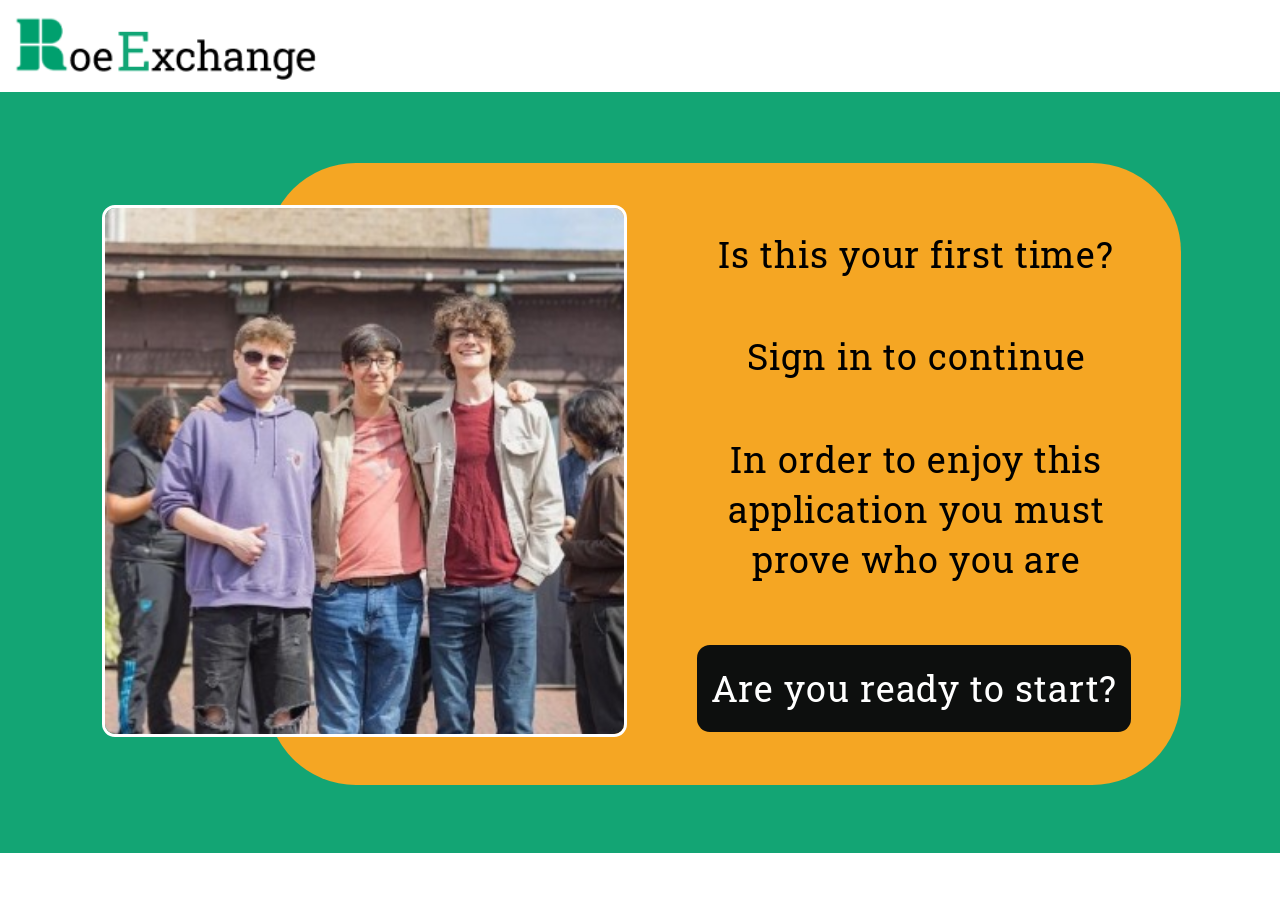
<file: start.html>
<!DOCTYPE html>
<html lang="en">
<head>
  <meta charset="UTF-8">
  <meta name="viewport" content="width=device-width, initial-scale=1.0">
  <title>Sign in | RoeExchange</title>
  <link rel="icon" href="images/logo.png">
  <link rel="preconnect" href="https://fonts.googleapis.com">
  <link href="https://fonts.googleapis.com/css2?family=Roboto+Slab:wght@400;500&display=swap" rel="stylesheet">
  <link rel="stylesheet" href="css/styles.css">
</head>
<body data-w="792" data-h="528">
  <div class="screen">
    <header class="bar" style="height: 57px;">
      <a href="index.html"><img class="logo" src="images/logo.png" alt="RoeExchange" style="left: 8px; top: 9px; width: 191px;"></a>
    </header>

    <!-- orange panel with the photo overlapping its left side -->
    <div class="a" style="left: 165px; top: 101px; width: 566px; height: 385px; background: var(--orange); border-radius: 55px;"></div>
    <div class="box" style="left: 63px; top: 127px; width: 325px; height: 329px; border: 2px solid #fff; border-radius: 8px;">
      <img src="images/students.jpg" alt="A group of Roehampton students">
    </div>

    <p class="a c" style="left: 410px; top: 143px; width: 314px; color: #000; font-size: 22px; line-height: 30px;">Is this your first time?</p>
    <p class="a c" style="left: 410px; top: 206px; width: 314px; color: #000; font-size: 22px; line-height: 30px;">Sign in to continue</p>
    <p class="a c" style="left: 427px; top: 269px; width: 280px; color: #000; font-size: 22px; line-height: 31px;">
      In order to enjoy this<br>application you must<br>prove who you are
    </p>

    <a href="details.html" class="btn btn-b" data-keep-next style="left: 431px; top: 399px; width: 269px; height: 54px; border-radius: 8px; font-size: 22px;">Are you ready to start?</a>
  </div>

  <script src="js/main.js"></script>
</body>
</html>
</file>
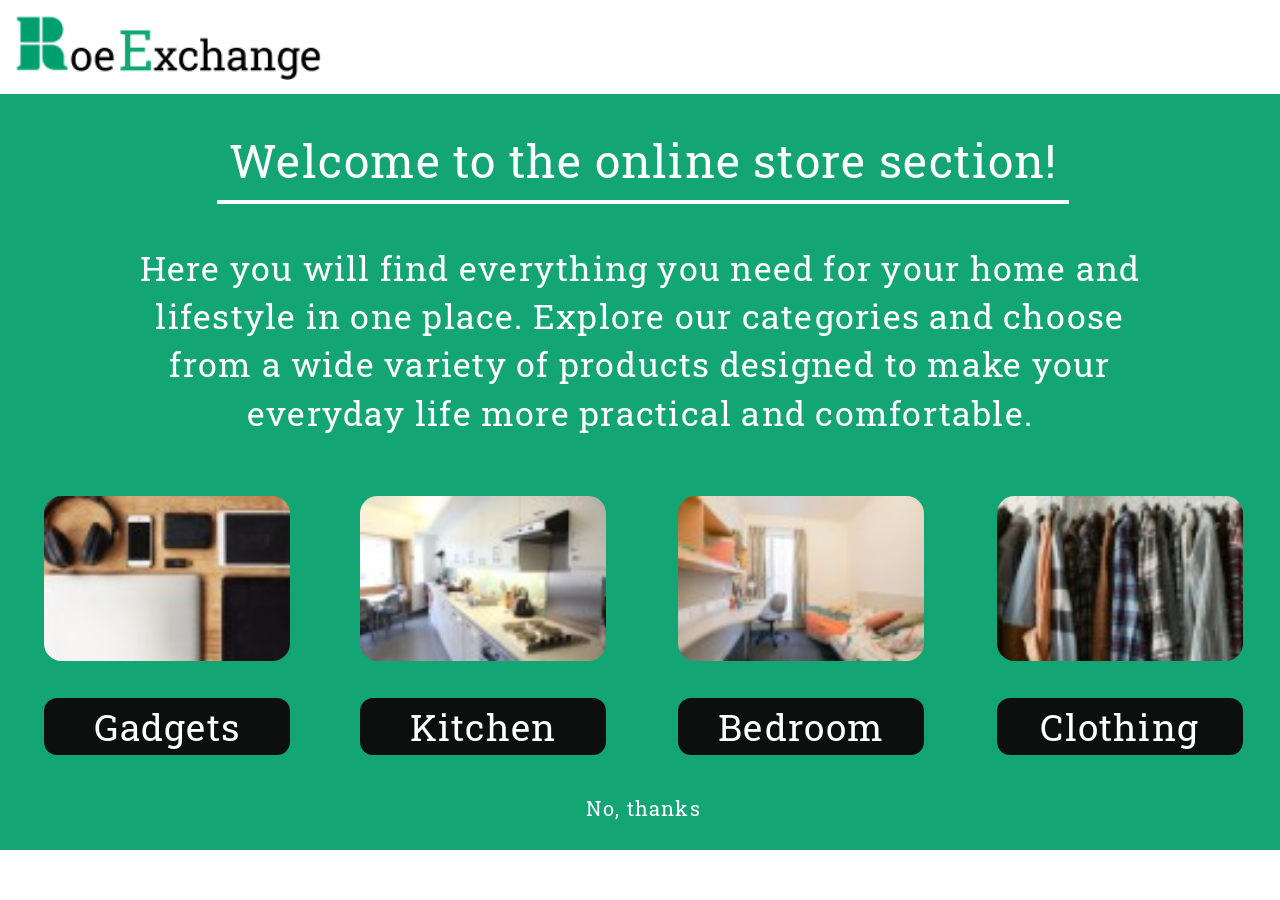
<file: store.html>
<!DOCTYPE html>
<html lang="en">
<head>
  <meta charset="UTF-8">
  <meta name="viewport" content="width=device-width, initial-scale=1.0">
  <title>Online store | RoeExchange</title>
  <link rel="icon" href="images/logo.png">
  <link rel="preconnect" href="https://fonts.googleapis.com">
  <link href="https://fonts.googleapis.com/css2?family=Roboto+Slab:wght@400;500&display=swap" rel="stylesheet">
  <link rel="stylesheet" href="css/styles.css">
</head>
<body data-w="583" data-h="387">
  <div class="screen">
    <header class="bar" style="height: 43px;">
      <a href="index.html"><img class="logo" src="images/logo.png" alt="RoeExchange" style="left: 6px; top: 6px; width: 143px;"></a>
    </header>

    <h1 class="a c" style="left: 0; top: 60px; width: 586px; font-size: 21px; font-weight: 400; line-height: 26px;">Welcome to the online store section!</h1>
    <div class="line" style="left: 99px; top: 91px; width: 388px; height: 2px;"></div>

    <p class="a c" style="left: 50px; top: 111px; width: 483px; font-size: 15.5px; line-height: 22px;">
      Here you will find everything you need for your home and lifestyle in one place. Explore our categories
      and choose from a wide variety of products designed to make your everyday life more practical and
      comfortable.
    </p>

    <a href="gadgets.html" class="box" style="left: 20px; top: 226px; width: 112px; height: 75px; border-radius: 8px;"><img src="images/cat-gadgets.jpg" alt="Gadgets"></a>
    <a href="kitchen.html" class="box" style="left: 164px; top: 226px; width: 112px; height: 75px; border-radius: 8px;"><img src="images/cat-kitchen.jpg" alt="Kitchen"></a>
    <a href="bedroom.html" class="box" style="left: 309px; top: 226px; width: 112px; height: 75px; border-radius: 8px;"><img src="images/cat-bedroom.jpg" alt="Bedroom"></a>
    <a href="clothing.html" class="box" style="left: 454px; top: 226px; width: 112px; height: 75px; border-radius: 8px;"><img src="images/cat-clothing.jpg" alt="Clothing"></a>

    <a href="gadgets.html" class="btn btn-b" style="left: 20px; top: 318px; width: 112px; height: 26px; border-radius: 6px; font-size: 17px;">Gadgets</a>
    <a href="kitchen.html" class="btn btn-b" style="left: 164px; top: 318px; width: 112px; height: 26px; border-radius: 6px; font-size: 17px;">Kitchen</a>
    <a href="bedroom.html" class="btn btn-b" style="left: 309px; top: 318px; width: 112px; height: 26px; border-radius: 6px; font-size: 17px;">Bedroom</a>
    <a href="clothing.html" class="btn btn-b" style="left: 454px; top: 318px; width: 112px; height: 26px; border-radius: 6px; font-size: 17px;">Clothing</a>

    <a href="index.html" class="a c small-link" style="left: 243px; top: 362px; width: 100px; font-size: 9px; line-height: 12px;">No, thanks</a>
  </div>

  <script src="js/main.js"></script>
</body>
</html>
</file>
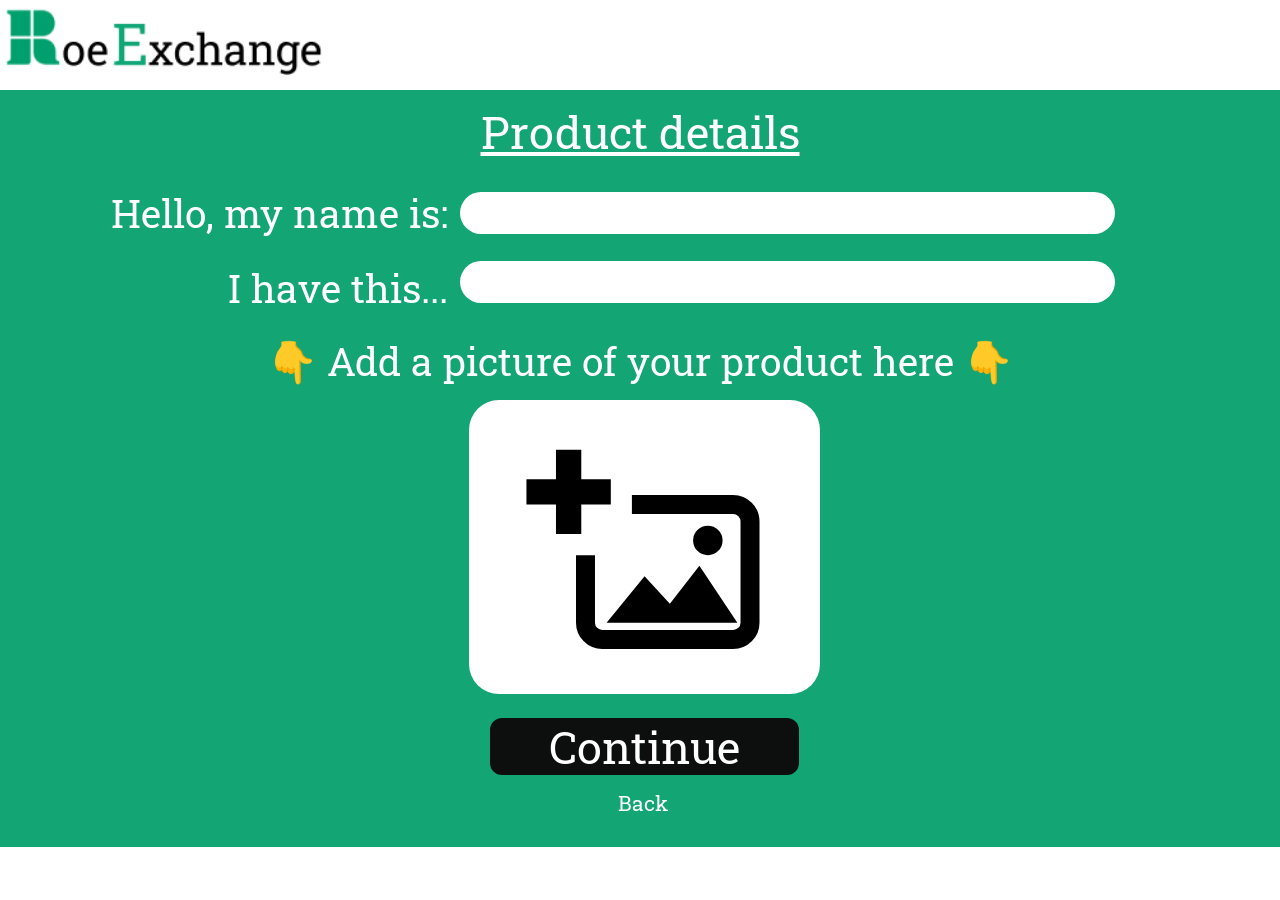
<file: trade-details.html>
<!DOCTYPE html>
<html lang="en">
<head>
  <meta charset="UTF-8">
  <meta name="viewport" content="width=device-width, initial-scale=1.0">
  <title>Trade — product details | RoeExchange</title>
  <link rel="icon" href="images/logo.png">
  <link rel="preconnect" href="https://fonts.googleapis.com">
  <link href="https://fonts.googleapis.com/css2?family=Roboto+Slab:wght@400;500&display=swap" rel="stylesheet">
  <link rel="stylesheet" href="css/styles.css">
</head>
<body data-w="426" data-h="282">
  <div class="screen tight">
    <header class="bar" style="height: 30px;">
      <a href="index.html"><img class="logo" src="images/logo.png" alt="RoeExchange" style="left: 1px; top: 2px; width: 108px;"></a>
    </header>

    <h1 class="a c u" style="left: 0; top: 34px; width: 426px; font-size: 15px; font-weight: 400; line-height: 20px;">Product details</h1>

    <form data-done="trade-extra.html" novalidate>
      <label for="t-name" class="a r" style="left: 0; top: 63px; width: 149px; font-size: 13px; line-height: 16px;">Hello, my name is:</label>
      <input class="pill" id="t-name" name="name" type="text" autocomplete="name" required
        style="left: 153px; top: 64px; width: 218px; height: 14px; border-radius: 7px; font-size: 9px; padding: 0 6px; border-width: 1px;">

      <label for="t-item" class="a r" style="left: 0; top: 88px; width: 149px; font-size: 13px; line-height: 16px;">I have this...</label>
      <input class="pill" id="t-item" name="item" type="text" required
        style="left: 153px; top: 87px; width: 218px; height: 14px; border-radius: 7px; font-size: 9px; padding: 0 6px; border-width: 1px;">

      <p class="a c" style="left: 0; top: 112px; width: 426px; font-size: 13px; line-height: 16px;">👇 Add a picture of your product here 👇</p>
      <label class="upload" id="trade-upload" title="Add a picture" style="left: 156px; top: 133px; width: 117px; height: 98px; border-radius: 10px;">
        <svg viewBox="0 0 120 100" aria-hidden="true">
          <path d="M24 4v40M4 24h40" stroke="#000" stroke-width="12"/>
          <path d="M54 30h48a8 8 0 0 1 8 8v48a8 8 0 0 1-8 8H40a8 8 0 0 1-8-8V54" fill="none" stroke="#000" stroke-width="9"/>
          <path d="M42 86l18-22 12 13 14-18 18 27z" fill="#000"/>
          <circle cx="90" cy="47" r="7" fill="#000"/>
        </svg>
        <input type="file" accept="image/*" data-preview="trade-upload" aria-label="Product picture">
      </label>

      <button type="submit" class="btn btn-b" style="left: 163px; top: 239px; width: 103px; height: 19px; border-radius: 4px; font-size: 15px;">Continue</button>
      <a href="trade.html" class="a c small-link" style="left: 164px; top: 263px; width: 100px; font-size: 7px; line-height: 9px;">Back</a>
      <p class="a c form-error" style="left: 0; top: 272px; width: 426px; font-size: 7px;">Please tell us your name and what you have.</p>
    </form>
  </div>

  <script src="js/main.js"></script>
</body>
</html>
</file>
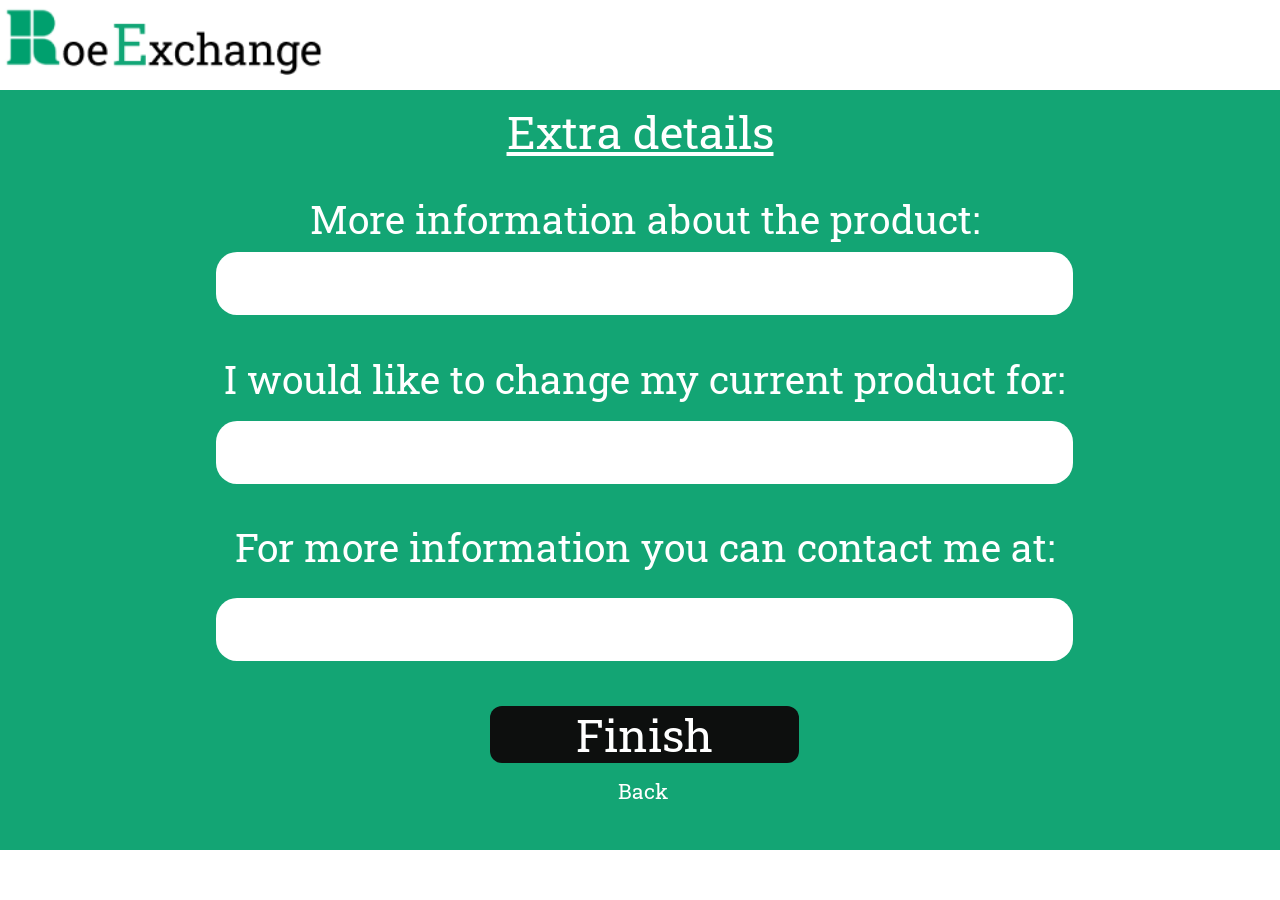
<file: trade-extra.html>
<!DOCTYPE html>
<html lang="en">
<head>
  <meta charset="UTF-8">
  <meta name="viewport" content="width=device-width, initial-scale=1.0">
  <title>Trade — extra details | RoeExchange</title>
  <link rel="icon" href="images/logo.png">
  <link rel="preconnect" href="https://fonts.googleapis.com">
  <link href="https://fonts.googleapis.com/css2?family=Roboto+Slab:wght@400;500&display=swap" rel="stylesheet">
  <link rel="stylesheet" href="css/styles.css">
</head>
<body data-w="426" data-h="283">
  <div class="screen tight">
    <header class="bar" style="height: 30px;">
      <a href="index.html"><img class="logo" src="images/logo.png" alt="RoeExchange" style="left: 1px; top: 2px; width: 108px;"></a>
    </header>

    <h1 class="a c u" style="left: 0; top: 34px; width: 426px; font-size: 15px; font-weight: 400; line-height: 20px;">Extra details</h1>

    <form data-done="trade-done" novalidate>
      <label for="t-info" class="a c" style="left: 0; top: 65px; width: 429px; font-size: 13px; line-height: 16px;">More information about the product:</label>
      <input class="pill" id="t-info" name="info" type="text" required
        style="left: 72px; top: 84px; width: 285px; height: 21px; border-radius: 7px; font-size: 10px;">

      <label for="t-change" class="a c" style="left: 0; top: 118px; width: 429px; font-size: 13px; line-height: 16px;">I would like to change my current product for:</label>
      <input class="pill" id="t-change" name="change" type="text" required
        style="left: 72px; top: 140px; width: 285px; height: 21px; border-radius: 7px; font-size: 10px;">

      <label for="t-contact" class="a c" style="left: 0; top: 174px; width: 429px; font-size: 13px; line-height: 16px;">For more information you can contact me at:</label>
      <input class="pill" id="t-contact" name="contact" type="text" required
        style="left: 72px; top: 199px; width: 285px; height: 21px; border-radius: 7px; font-size: 10px;">

      <button type="submit" class="btn btn-b" style="left: 163px; top: 235px; width: 103px; height: 19px; border-radius: 4px; font-size: 15px;">Finish</button>
      <a href="trade-details.html" class="a c small-link" style="left: 164px; top: 259px; width: 100px; font-size: 7px; line-height: 9px;">Back</a>
      <p class="a c form-error" style="left: 0; top: 270px; width: 426px; font-size: 7px;">Please fill in every field.</p>
    </form>

    <div class="overlay" id="trade-done">
      <div class="msg">
        <strong>Your trade is live!</strong>
        Other students can now see what you're offering. When someone is interested they'll contact you
        with the details you gave us.
        <br>
        <a href="index.html" class="btn btn-b">Back to home</a>
      </div>
    </div>
  </div>

  <script src="js/main.js"></script>
</body>
</html>
</file>
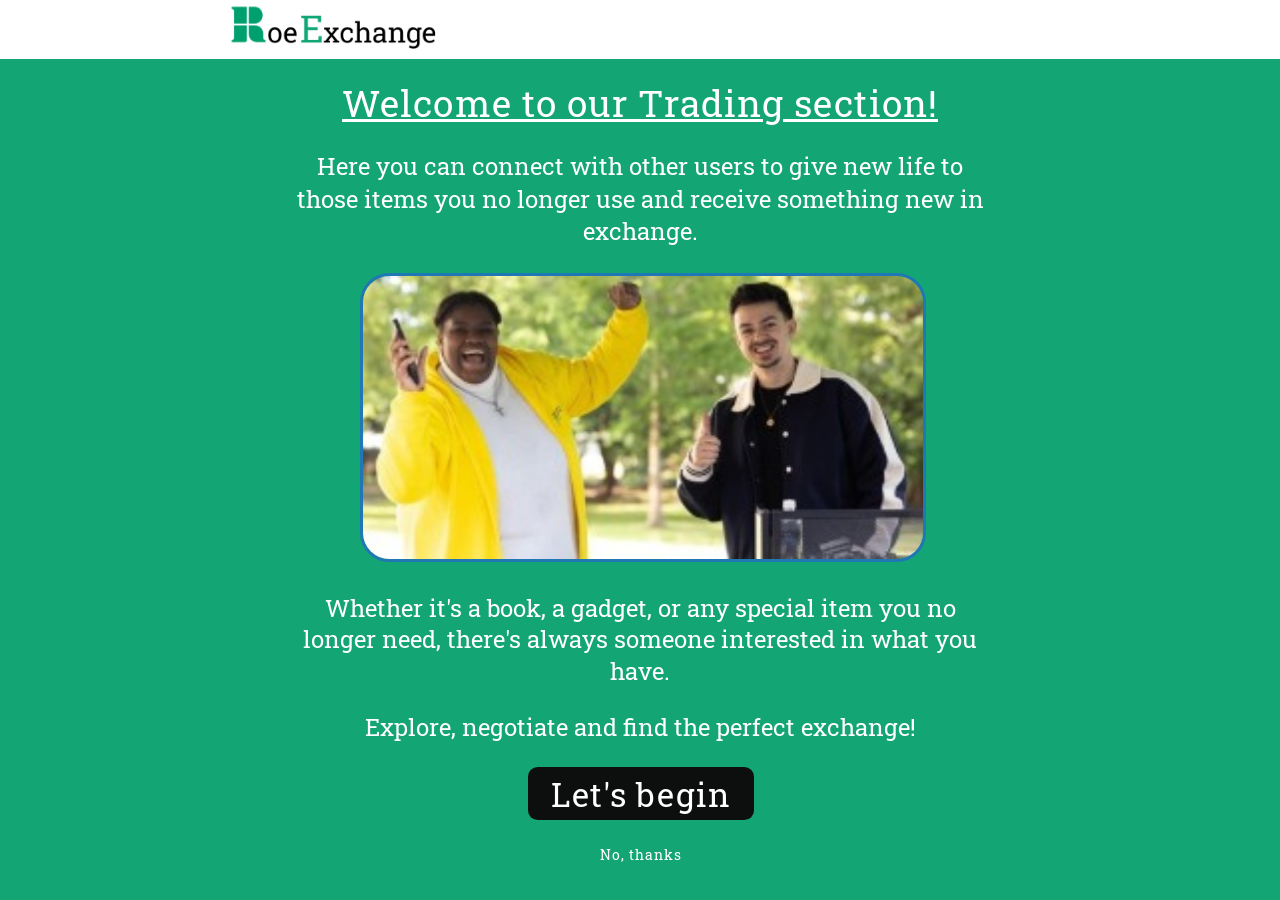
<file: trade.html>
<!DOCTYPE html>
<html lang="en">
<head>
  <meta charset="UTF-8">
  <meta name="viewport" content="width=device-width, initial-scale=1.0">
  <title>Trade | RoeExchange</title>
  <link rel="icon" href="images/logo.png">
  <link rel="preconnect" href="https://fonts.googleapis.com">
  <link href="https://fonts.googleapis.com/css2?family=Roboto+Slab:wght@400;500&display=swap" rel="stylesheet">
  <link rel="stylesheet" href="css/styles.css">
</head>
<body data-w="423" data-h="461">
  <div class="screen">
    <header class="bar" style="height: 30px;">
      <a href="index.html"><img class="logo" src="images/logo.png" alt="RoeExchange" style="left: 1px; top: 2px; width: 108px;"></a>
    </header>

    <h1 class="a c u" style="left: 0; top: 41px; width: 423px; font-size: 19px; font-weight: 400; line-height: 24px;">Welcome to our Trading section!</h1>

    <p class="a c tight nowrap" style="left: 0; top: 77px; width: 423px; font-size: 12.5px; line-height: 16.5px;">
      Here you can connect with other users to give new life to<br>
      those items you no longer use and receive something new in<br>
      exchange.
    </p>

    <div class="box" style="left: 68px; top: 140px; width: 290px; height: 148px; border: 2px solid var(--blue); border-radius: 15px;">
      <img src="images/trade.jpg" alt="Two happy students outdoors">
    </div>

    <p class="a c tight nowrap" style="left: 0; top: 303px; width: 423px; font-size: 12.5px; line-height: 16.3px;">
      Whether it's a book, a gadget, or any special item you no<br>
      longer need, there's always someone interested in what you<br>
      have.
    </p>
    <p class="a c tight" style="left: 0; top: 364px; width: 423px; font-size: 12.5px; line-height: 16px;">Explore, negotiate and find the perfect exchange!</p>

    <a href="trade-details.html" class="btn btn-b" style="left: 154px; top: 393px; width: 116px; height: 27px; border-radius: 5px; font-size: 17px;">Let's begin</a>
    <a href="index.html" class="a c small-link" style="left: 162px; top: 434px; width: 100px; font-size: 7px; line-height: 9px;">No, thanks</a>
  </div>

  <script src="js/main.js"></script>
</body>
</html>
</file>
<file: css/styles.css>
/* =========================================================
   RoeExchange — faithful version of the mockups
   Every page is a "screen" drawn at the exact size of its
   mockup (data-w / data-h on <body>). js/main.js scales the
   screen to fill the browser window, so the page looks just
   like the design at any size.
   ========================================================= */

:root {
  --green: #13a574;
  --orange: #f5a623;
  --blue: #1f78b4;
  --black: #0d0f0e;
  --white: #ffffff;
  --sold: #3f1d4d;
  --error: #d93025;
}

* {
  box-sizing: border-box;
  margin: 0;
  padding: 0;
}

body {
  background: var(--green);
  color: var(--white);
  font-family: "Roboto Slab", Georgia, serif;
  font-weight: 400;
  letter-spacing: 0.035em; /* the mockups' large text is set slightly wider */
  overflow-x: hidden;
}

a {
  color: inherit;
  text-decoration: none;
}

button,
input,
select {
  font: inherit;
  color: inherit;
}

img {
  display: block;
}

/* ---------- Screen ---------- */
.screen {
  position: relative;
  margin: 0 auto;
  overflow: hidden;
}

.bar {
  position: absolute;
  left: 0;
  top: 0;
  width: 100%;
  background: var(--white);
}

.logo {
  position: absolute;
  height: auto;
}

/* Everything inside a screen is placed with left/top/width in px */
.a {
  position: absolute;
}

.c {
  text-align: center;
}

.r {
  text-align: right;
}

.box {
  position: absolute;
  overflow: hidden;
}

.box img {
  width: 100%;
  height: 100%;
  object-fit: cover;
}

.line {
  position: absolute;
  background: var(--white);
}

.u {
  text-decoration: underline;
}

/* ---------- Buttons ---------- */
.btn {
  position: absolute;
  display: flex;
  align-items: center;
  justify-content: center;
  border: none;
  cursor: pointer;
  white-space: nowrap;
  transition: filter 0.15s, transform 0.15s;
}

.btn:hover {
  filter: brightness(1.15);
}

.btn:active {
  transform: scale(0.97);
}

.btn-w {
  background: var(--white);
  color: #000;
}

.btn-w:hover {
  filter: brightness(0.93);
}

.btn-b {
  background: var(--black);
  color: var(--white);
}

.btn-sold {
  background: var(--sold);
  color: var(--white);
  cursor: not-allowed;
  text-transform: uppercase;
}

.btn-sold:hover {
  filter: none;
}

.small-link {
  cursor: pointer;
  background: none;
  border: none;
}

.small-link:hover {
  text-decoration: underline;
}

/* ---------- Inputs ---------- */
.pill {
  position: absolute;
  background: var(--white);
  border: 2px solid transparent;
  color: #000;
  outline: none;
  padding: 0 10px;
  -webkit-appearance: none;
  appearance: none;
}

.pill:focus {
  border-color: var(--black);
}

.pill.invalid {
  border-color: var(--error);
  background: #fff1f0;
}

.form-error {
  display: none;
}

.form-error.show {
  display: block;
}

/* picture boxes */
.upload {
  position: absolute;
  display: flex;
  align-items: center;
  justify-content: center;
  background: var(--white);
  color: #000;
  overflow: hidden;
  cursor: pointer;
}

.upload svg {
  width: 72%;
  height: 82%;
}

.upload img {
  width: 100%;
  height: 100%;
  object-fit: cover;
}

.upload input {
  position: absolute;
  inset: 0;
  opacity: 0;
  cursor: pointer;
}

/* ---------- Colleges ---------- */
.college {
  position: absolute;
  background: none;
  border: none;
  cursor: pointer;
}

.college img {
  position: absolute;
  top: 0;
  width: 117px;
  height: 220px;
  object-fit: cover;
  border-radius: 8px;
  transition: box-shadow 0.15s;
}

.college span {
  position: absolute;
  left: 0;
  top: 229px;
  width: 100%;
  height: 37px;
  display: flex;
  align-items: center;
  justify-content: center;
  border-radius: 10px;
  color: var(--white);
  font-size: 22px;
  transition: box-shadow 0.15s;
}

.college.selected img,
.college.selected span {
  box-shadow: 0 0 0 3px var(--white);
}

.c-whitelands { background: #4a1f50; }
.c-digby { background: #2e86c1; }
.c-southlands { background: #2b2f6b; }
.c-froebel { background: var(--orange); }

/* small text in the mockups has normal spacing */
.tight,
.card,
#product-detail {
  letter-spacing: 0;
}

.nowrap {
  white-space: nowrap;
}

/* ---------- Product cards ---------- */
.card {
  position: absolute;
  width: 308px;
  height: 151px;
  background: var(--white);
  color: #000;
  border-radius: 18px;
}

.card .pic {
  position: absolute;
  left: 0;
  top: 0;
  width: 178px;
  height: 151px;
  display: flex;
  align-items: center;
  justify-content: center;
}

.card .info {
  position: absolute;
  left: 166px;
  top: 0;
  width: 126px;
  height: 151px;
  display: flex;
  flex-direction: column;
  align-items: center;
  justify-content: center;
  text-align: center;
  font-size: 12.5px;
  line-height: 21.5px;
}

.card .info .btn {
  position: static;
  width: 95px;
  height: 15px;
  margin-top: 4px;
  border-radius: 8px;
  font-size: 9.5px;
}

/* ---------- Product detail ---------- */
.d-head {
  display: inline-block;
  padding: 0 5px 1px;
  border-bottom: 1px solid #000;
  font-size: 8.5px;
  line-height: 11px;
}

.d-val {
  font-size: 7.5px;
  line-height: 10px;
}

/* ---------- Messages (shown over the screen) ---------- */
.overlay {
  position: absolute;
  inset: 0;
  z-index: 10;
  display: none;
  align-items: center;
  justify-content: center;
  background: rgba(0, 0, 0, 0.45);
}

.overlay.show {
  display: flex;
}

.overlay .msg {
  width: 72%;
  padding: calc(var(--u) * 4);
  background: var(--white);
  color: #000;
  border-radius: calc(var(--u) * 2.5);
  text-align: center;
  font-size: calc(var(--u) * 2.6);
  line-height: 1.4;
}

.overlay .msg strong {
  display: block;
  margin-bottom: calc(var(--u) * 1.5);
  color: var(--green);
  font-size: calc(var(--u) * 3.6);
  font-weight: 500;
}

.overlay .msg .btn {
  position: static;
  display: inline-flex;
  margin-top: calc(var(--u) * 3);
  padding: calc(var(--u) * 1) calc(var(--u) * 4);
  border-radius: calc(var(--u) * 1);
}
</file>
